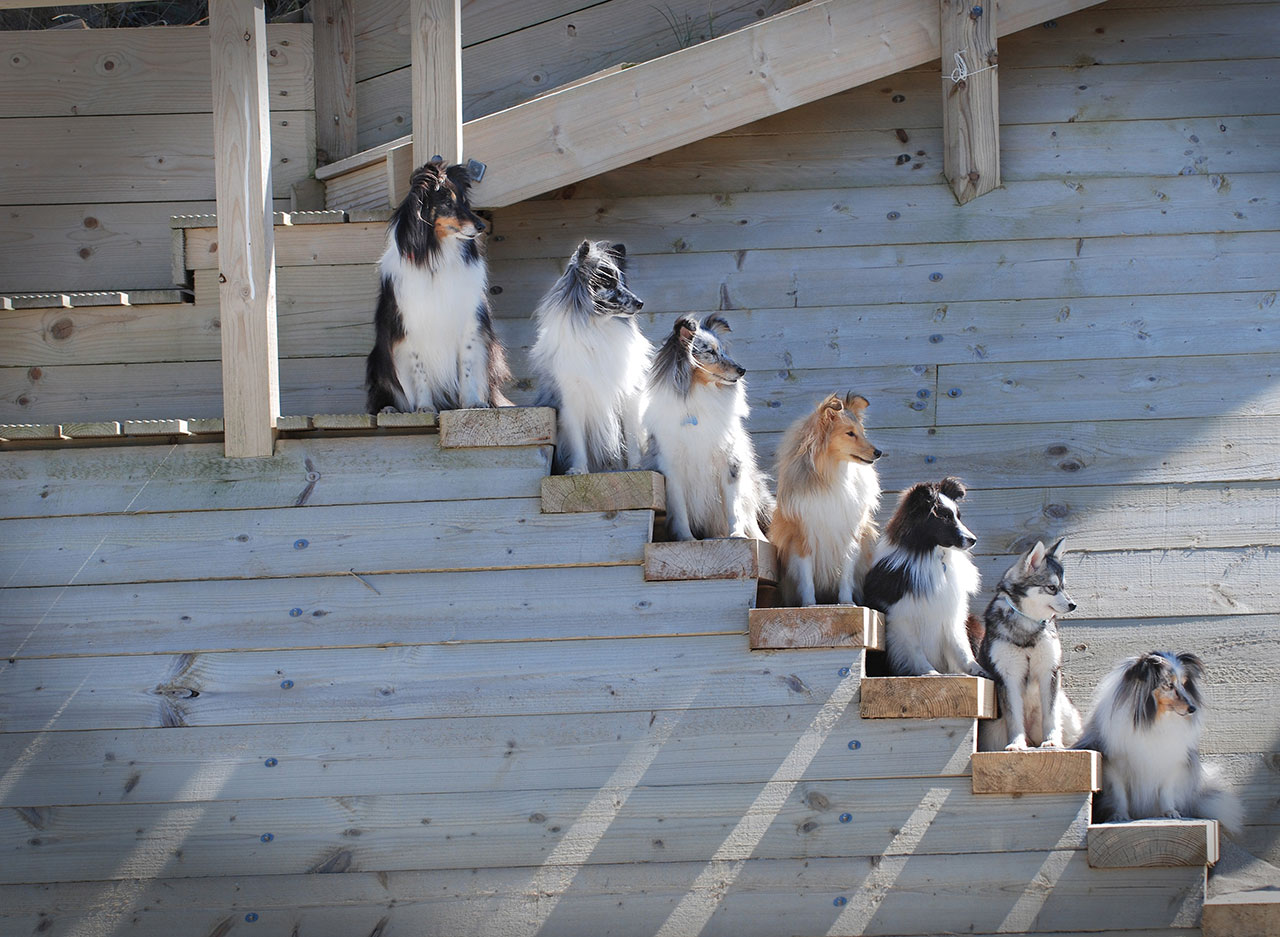
<file: img/wall.html>
<html>
<head>
<title>wallhaven-648637</title>
<meta http-equiv="Content-Type" content="text/html; charset=utf-8">
</head>
<body bgcolor="#FFFFFF" leftmargin="0" topmargin="0" marginwidth="0" marginheight="0">
<!-- Save for Web Slices (wallhaven-648637.jpg) -->
<img src="images/wall.jpg" width="1400" height="937" alt="">
<!-- End Save for Web Slices -->
</body>
</html>
</file>
